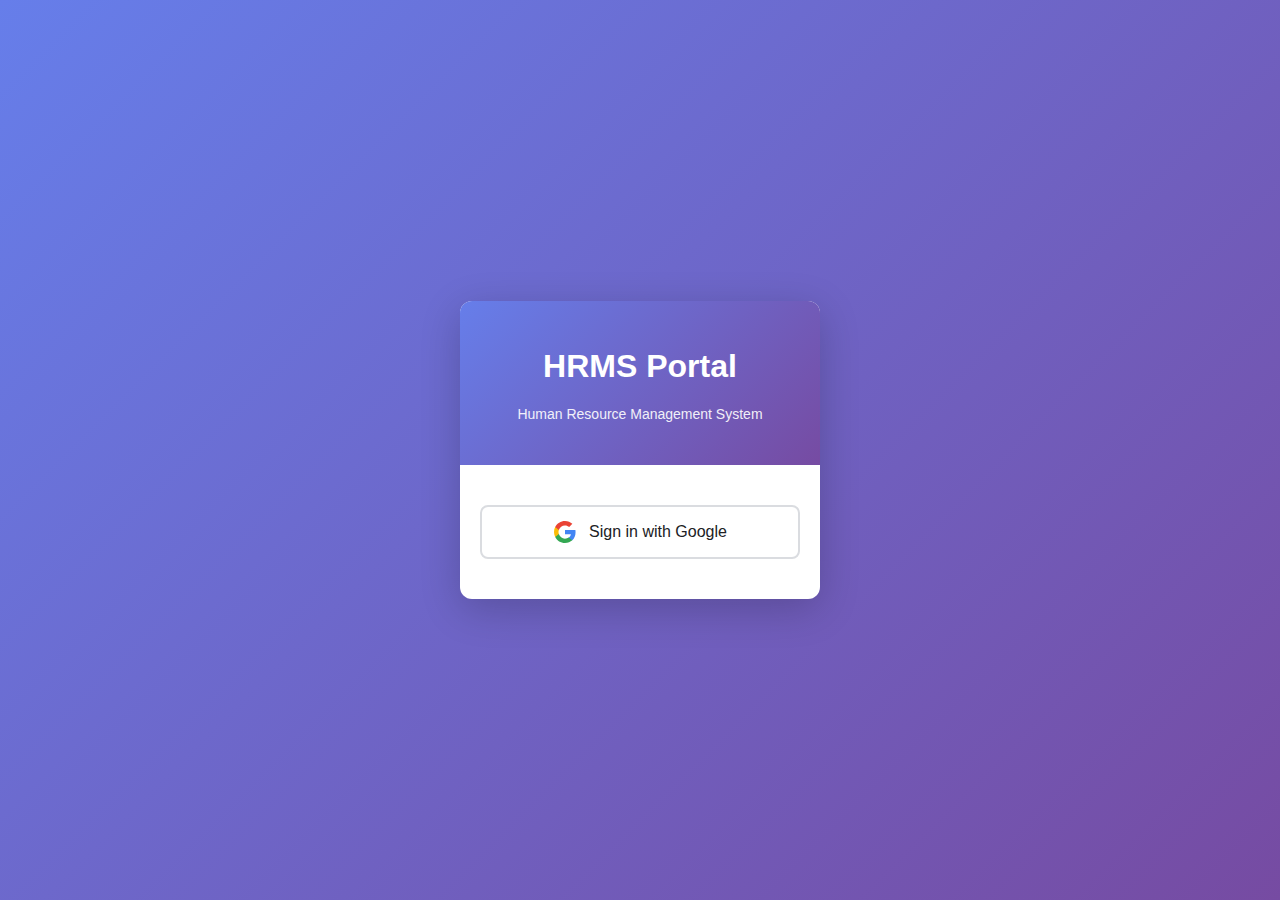
<file: index.html>
<!DOCTYPE html>
<html lang="en">
<head>
    <meta charset="UTF-8">
    <meta name="viewport" content="width=device-width, initial-scale=1.0">
    <title>HRMS - HR Management System</title>
    <link rel="icon" href="data:image/svg+xml,<svg xmlns='http://www.w3.org/2000/svg' viewBox='0 0 100 100'><text y='0.9em' font-size='90'>👥</text></svg>">
    <link rel="stylesheet" href="./styles.css">
    <meta name="google-signin-client_id" content="1029752642188-ku0k9krbdbsttj9br238glq8h4k5loj3.apps.googleusercontent.com">
</head>
<body>
    <div id="loadingOverlay" class="loading-overlay">
        <div class="spinner"></div>
        <p>Loading...</p>
    </div>

    <div id="loginPage" class="login-page">
        <div class="login-container">
            <div class="login-card">
                <div class="login-header">
                    <h1>HRMS Portal</h1>
                    <p>Human Resource Management System</p>
                </div>
                <div class="login-body">
                    <div id="googleSignInButton" class="google-signin-btn">
                        <svg class="google-icon" viewBox="0 0 24 24">
                            <path fill="#4285F4" d="M22.56 12.25c0-.78-.07-1.53-.2-2.25H12v4.26h5.92c-.26 1.37-1.04 2.53-2.21 3.31v2.77h3.57c2.08-1.92 3.28-4.74 3.28-8.09z"/>
                            <path fill="#34A853" d="M12 23c2.97 0 5.46-.98 7.28-2.66l-3.57-2.77c-.98.66-2.23 1.06-3.71 1.06-2.86 0-5.29-1.93-6.16-4.53H2.18v2.84C3.99 20.53 7.7 23 12 23z"/>
                            <path fill="#FBBC05" d="M5.84 14.09c-.22-.66-.35-1.36-.35-2.09s.13-1.43.35-2.09V7.07H2.18C1.43 8.55 1 10.22 1 12s.43 3.45 1.18 4.93l2.85-2.22.81-.62z"/>
                            <path fill="#EA4335" d="M12 5.38c1.62 0 3.06.56 4.21 1.64l3.15-3.15C17.45 2.09 14.97 1 12 1 7.7 1 3.99 3.47 2.18 7.07l3.66 2.84c.87-2.6 3.3-4.53 6.16-4.53z"/>
                        </svg>
                        <span>Sign in with Google</span>
                    </div>
                </div>
            </div>
        </div>
    </div>

    <div id="mainApp" class="main-app" style="display: none;">
        <nav class="navbar">
            <div class="navbar-brand">
                <h1>HRMS</h1>
            </div>
            <div class="navbar-user">
                <span id="userName" class="user-name"></span>
                <span id="userRole" class="user-role"></span>
                <button id="logoutBtn" class="btn-logout">Logout</button>
            </div>
        </nav>

        <aside class="sidebar" id="sidebar">
            <ul class="sidebar-menu">
                <li class="menu-item active" data-module="dashboard"><span class="menu-icon">📊</span><span class="menu-text">Dashboard</span></li>
                <li class="menu-item" data-module="requirements"><span class="menu-icon">📝</span><span class="menu-text">Requirements</span></li>
                <li class="menu-item" data-module="candidates"><span class="menu-icon">👥</span><span class="menu-text">Candidates</span></li>
                <li class="menu-item" data-module="shortlisting"><span class="menu-icon">✅</span><span class="menu-text">Shortlisting</span></li>
                <li class="menu-item" data-module="telephonic"><span class="menu-icon">📞</span><span class="menu-text">Telephonic</span></li>
                <li class="menu-item" data-module="owner-review"><span class="menu-icon">👔</span><span class="menu-text">Owner Review</span></li>
                <li class="menu-item" data-module="schedule"><span class="menu-icon">📅</span><span class="menu-text">Schedule</span></li>
                <li class="menu-item" data-module="walkins"><span class="menu-icon">🚶</span><span class="menu-text">Walk-ins</span></li>
                <li class="menu-item" data-module="templates"><span class="menu-icon">📄</span><span class="menu-text">Job Templates</span></li>
                <li class="menu-item" data-module="users"><span class="menu-icon">👤</span><span class="menu-text">Users</span></li>
                <li class="menu-item" data-module="permissions"><span class="menu-icon">🔒</span><span class="menu-text">Permissions</span></li>
                <li class="menu-item" data-module="reports"><span class="menu-icon">📈</span><span class="menu-text">Reports</span></li>
            </ul>
        </aside>

        <main class="main-content">
            <div id="dashboard" class="module-content active">
                <div class="module-header"><h2>Dashboard</h2></div>
                <div class="dashboard-stats">
                    <div class="stat-card"><h3>Total Requirements</h3><p class="stat-value" id="statTotalReq">0</p></div>
                    <div class="stat-card"><h3>Pending Review</h3><p class="stat-value" id="statPendingReq">0</p></div>
                    <div class="stat-card"><h3>Total Candidates</h3><p class="stat-value" id="statTotalCand">0</p></div>
                    <div class="stat-card"><h3>Shortlisted</h3><p class="stat-value" id="statShortlisted">0</p></div>
                    <div class="stat-card"><h3>Interviewed</h3><p class="stat-value" id="statInterviewed">0</p></div>
                    <div class="stat-card"><h3>Rejected</h3><p class="stat-value" id="statRejected">0</p></div>
                </div>
            </div>

            <div id="requirements" class="module-content">
                <div class="module-header"><h2>Requirements Management</h2><button id="btnRaiseRequirement" class="btn-primary">+ Raise Requirement</button></div>
                <div class="filter-section">
                    <select id="filterReqStatus" class="filter-select"><option value="">All Status</option><option value="Pending Review">Pending Review</option><option value="Valid">Valid</option><option value="Sent Back">Sent Back</option></select>
                    <button id="btnFilterReq" class="btn-secondary">Apply Filter</button>
                </div>
                <div class="table-container">
                    <table class="data-table" id="requirementsTable">
                        <thead><tr><th>Req ID</th><th>Job Role</th><th>Job Title</th><th>Shift</th><th>Pay Scale</th><th>Status</th><th>Raised By</th><th>Raised Date</th><th>Actions</th></tr></thead>
                        <tbody id="requirementsTableBody"></tbody>
                    </table>
                </div>
            </div>

            <div id="candidates" class="module-content">
                <div class="module-header"><h2>Candidate Management</h2><button id="btnUploadCandidates" class="btn-primary">+ Upload Candidates</button></div>
                <div class="filter-section">
                    <input type="text" id="filterReqId" class="filter-input" placeholder="Requirement ID">
                    <select id="filterCandStatus" class="filter-select"><option value="">All Status</option><option value="Uploaded">Uploaded</option><option value="Shortlisted">Shortlisted</option><option value="Rejected">Rejected</option></select>
                    <button id="btnFilterCand" class="btn-secondary">Apply Filter</button>
                </div>
                <div class="table-container">
                    <table class="data-table" id="candidatesTable">
                        <thead><tr><th>Candidate ID</th><th>Name</th><th>Mobile</th><th>Source</th><th>Job Role</th><th>Status</th><th>CV</th><th>Actions</th></tr></thead>
                        <tbody id="candidatesTableBody"></tbody>
                    </table>
                </div>
            </div>

            <div id="shortlisting" class="module-content">
                <div class="module-header"><h2>Shortlisting</h2></div>
                <div class="candidates-grid" id="shortlistingGrid"></div>
            </div>

            <div id="telephonic" class="module-content">
                <div class="module-header"><h2>Telephonic Screening</h2></div>
                <div class="candidates-list" id="telephonicList"></div>
            </div>

            <div id="owner-review" class="module-content">
                <div class="module-header"><h2>Owner Review</h2></div>
                <div class="candidates-list" id="ownerReviewList"></div>
            </div>

            <div id="schedule" class="module-content">
                <div class="module-header"><h2>Schedule Interviews</h2></div>
                <div class="candidates-list" id="scheduleList"></div>
            </div>

            <div id="walkins" class="module-content">
                <div class="module-header"><h2>Walk-ins</h2><div class="filter-section"><button id="btnFilterToday" class="btn-secondary">Today's Interviews</button></div></div>
                <div class="candidates-list" id="walkinsList"></div>
            </div>

            <div id="templates" class="module-content">
                <div class="module-header"><h2>Job Templates</h2><button id="btnAddTemplate" class="btn-primary">+ Add Template</button></div>
                <div class="table-container"><table class="data-table"><thead><tr><th>Job Role</th><th>Job Title</th><th>Shift</th><th>Pay Scale</th><th>Actions</th></tr></thead><tbody id="templatesTableBody"></tbody></table></div>
            </div>

            <div id="users" class="module-content">
                <div class="module-header"><h2>User Management</h2><button id="btnAddUser" class="btn-primary">+ Add User</button></div>
                <div class="table-container"><table class="data-table"><thead><tr><th>User ID</th><th>Name</th><th>Email</th><th>Role</th><th>Status</th><th>Actions</th></tr></thead><tbody id="usersTableBody"></tbody></table></div>
            </div>

            <div id="permissions" class="module-content">
                <div class="module-header"><h2>Permissions Management</h2></div>
                <div class="permissions-grid" id="permissionsGrid"></div>
            </div>

            <div id="reports" class="module-content">
                <div class="module-header"><h2>Reports & Analytics</h2></div>
                <div class="reports-container"><div class="report-section"><h3>Audit Log</h3><div class="table-container"><table class="data-table"><thead><tr><th>Timestamp</th><th>User</th><th>Action</th><th>Description</th></tr></thead><tbody id="auditLogTableBody"></tbody></table></div></div></div>
            </div>
        </main>
    </div>

    <div id="modalRaiseRequirement" class="modal">
        <div class="modal-content">
            <div class="modal-header"><h2>Raise New Requirement</h2><span class="modal-close">&times;</span></div>
            <div class="modal-body">
                <form id="formRaiseRequirement">
                    <div class="form-group"><label>Job Role</label><select id="reqJobRole" class="form-control" required><option value="">Select Job Role</option><option value="CRM">CRM</option><option value="CCE">CCE</option><option value="PC">PC</option><option value="Jr. Accountant">Jr. Accountant</option><option value="Sr. Accountant">Sr. Accountant</option><option value="MIS">MIS</option><option value="Other">Other</option></select></div>
                    <div class="form-group"><label>Job Title</label><input type="text" id="reqJobTitle" class="form-control" required></div>
                    <div class="form-group"><label>Roles & Responsibilities</label><textarea id="reqRolesResp" class="form-control" rows="4" required></textarea></div>
                    <div class="form-group"><label>Must Have Skills</label><textarea id="reqMustHave" class="form-control" rows="3" required></textarea></div>
                    <div class="form-group"><label>Shift</label><select id="reqShift" class="form-control" required><option value="">Select Shift</option><option value="Day">Day</option><option value="Night">Night</option><option value="Rotational">Rotational</option></select></div>
                    <div class="form-group"><label>Pay Scale</label><input type="text" id="reqPayScale" class="form-control" required></div>
                    <div class="form-group"><label>Perks</label><textarea id="reqPerks" class="form-control" rows="2"></textarea></div>
                    <div class="form-group"><label>Note</label><textarea id="reqNote" class="form-control" rows="2"></textarea></div>
                    <div class="form-actions"><button type="submit" class="btn-primary">Submit Requirement</button><button type="button" class="btn-secondary modal-close">Cancel</button></div>
                </form>
            </div>
        </div>
    </div>

    <div id="modalUploadCandidates" class="modal">
        <div class="modal-content">
            <div class="modal-header"><h2>Upload Candidates</h2><span class="modal-close">&times;</span></div>
            <div class="modal-body">
                <form id="formUploadCandidates">
                    <div class="form-group"><label>Requirement ID</label><select id="uploadReqId" class="form-control" required><option value="">Select Requirement</option></select></div>
                    <div class="form-group"><label>Upload CVs</label><input type="file" id="uploadCVs" class="form-control" multiple accept=".pdf,.doc,.docx" required><p class="form-help">Format: CandidateName_MobileNo_Source.pdf</p></div>
                    <div id="uploadProgress" class="upload-progress" style="display: none;"><div class="progress-bar"><div class="progress-fill" id="uploadProgressFill"></div></div><p id="uploadProgressText">Uploading 0 of 0...</p></div>
                    <div class="form-actions"><button type="submit" class="btn-primary">Upload Candidates</button><button type="button" class="btn-secondary modal-close">Cancel</button></div>
                </form>
            </div>
        </div>
    </div>

    <div id="modalViewRequirement" class="modal">
        <div class="modal-content">
            <div class="modal-header"><h2>Requirement Details</h2><span class="modal-close">&times;</span></div>
            <div class="modal-body">
                <div id="requirementDetails"></div>
                <div id="jobPostingSection" class="job-posting-section" style="display:none; margin-top:20px; border-top:1px dashed #ccc; padding-top:15px;">
                    <h3>Job Posting Proof</h3>
                    <div class="form-group">
                        <label>Select Portal</label>
                        <select id="postingPortal" class="form-control">
                            <option value="Naukri">Naukri.com</option>
                            <option value="Indeed">Indeed</option>
                            <option value="WorkIndia">Work India</option>
                        </select>
                    </div>
                    <div class="form-group">
                        <label>Upload Screenshot</label>
                        <input type="file" id="postingScreenshot" class="form-control" accept="image/*">
                    </div>
                    <button id="btnUploadProof" class="btn-primary" style="width:100%">Upload Proof</button>
                </div>
            </div>
        </div>
    </div>

    <div id="modalTelephonic" class="modal">
        <div class="modal-content modal-large">
            <div class="modal-header"><h2>Telephonic Screening</h2><span class="modal-close">&times;</span></div>
            <div class="modal-body">
                <form id="formTelephonic">
                    <input type="hidden" id="telephonicCandidateId"><div class="candidate-info" id="telephonicCandidateInfo"></div>
                    <div class="form-group"><label>Family Background Check</label><textarea id="telephonicFamily" class="form-control" rows="3"></textarea></div>
                    <div class="form-group"><label>Comm. Skills (0-10)</label><input type="number" id="telephonicComm" class="form-control" min="0" max="10" required></div>
                    <div class="form-group"><label>Prof. Experience (0-10)</label><input type="number" id="telephonicExp" class="form-control" min="0" max="10" required></div>
                    <div class="form-group"><label>Status</label><select id="telephonicStatus" class="form-control" required><option value="">Select</option><option value="Recommended for Owners">Recommended</option><option value="Switched Off">Switched Off</option><option value="No Answer">No Answer</option><option value="Reject">Reject</option></select></div>
                    <div class="form-group" id="telephonicReasonGroup" style="display: none;"><label>Rejection Reason</label><textarea id="telephonicReason" class="form-control" rows="2"></textarea></div>
                    <div class="form-actions"><button type="submit" class="btn-primary">Submit</button><button type="button" class="btn-secondary modal-close">Cancel</button></div>
                </form>
            </div>
        </div>
    </div>

    <div id="modalOwnerReview" class="modal">
        <div class="modal-content">
            <div class="modal-header"><h2>Owner Review</h2><span class="modal-close">&times;</span></div>
            <div class="modal-body">
                <form id="formOwnerReview">
                    <input type="hidden" id="ownerCandidateId"><div class="candidate-info" id="ownerCandidateInfo"></div>
                    <div class="form-group"><label>Decision</label><select id="ownerDecision" class="form-control" required><option value="">Select</option><option value="Approved">Approved</option><option value="Hold">Hold</option><option value="Rejected">Rejected</option></select></div>
                    <div id="ownerScheduleGroup" style="display: none;"><div class="form-group"><label>Date</label><input type="date" id="ownerInterviewDate" class="form-control"></div><div class="form-group"><label>Time</label><input type="time" id="ownerInterviewTime" class="form-control"></div></div>
                    <div class="form-group" id="ownerReasonGroup" style="display: none;"><label>Reason</label><textarea id="ownerReason" class="form-control" rows="2"></textarea></div>
                    <div class="form-actions"><button type="submit" class="btn-primary">Submit</button><button type="button" class="btn-secondary modal-close">Cancel</button></div>
                </form>
            </div>
        </div>
    </div>

    <div id="modalScheduleInterview" class="modal">
        <div class="modal-content">
            <div class="modal-header"><h2>Schedule Interview</h2><span class="modal-close">&times;</span></div>
            <div class="modal-body">
                <form id="formScheduleInterview">
                    <input type="hidden" id="scheduleCandidateId"><div class="candidate-info" id="scheduleCandidateInfo"></div>
                    <div class="form-group"><label>Call Status</label><select id="scheduleCallStatus" class="form-control" required><option value="">Select</option><option value="Informed">Informed</option><option value="Not Picked">Not Picked</option><option value="Reject">Reject</option></select></div>
                    <div class="message-section" id="interviewMessageSection" style="display: none;"><label>Interview Message</label><textarea id="interviewMessage" class="form-control" rows="8" readonly></textarea><button type="button" id="btnCopyMessage" class="btn-secondary">Copy Message</button></div>
                    <div class="form-actions"><button type="submit" class="btn-primary">Submit</button><button type="button" class="btn-secondary modal-close">Cancel</button></div>
                </form>
            </div>
        </div>
    </div>

    <div id="modalHRInterview" class="modal">
        <div class="modal-content">
            <div class="modal-header"><h2>HR Interview</h2><span class="modal-close">&times;</span></div>
            <div class="modal-body">
                <form id="formHRInterview">
                    <input type="hidden" id="hrInterviewCandidateId"><div class="candidate-info" id="hrInterviewCandidateInfo"></div>
                    <div class="form-group"><label>Marks (0-10)</label><input type="number" id="hrInterviewMarks" class="form-control" min="0" max="10" required></div>
                    <div class="form-group"><label>Remarks</label><textarea id="hrInterviewRemarks" class="form-control" rows="3"></textarea></div>
                    <div class="form-actions"><button type="submit" class="btn-primary">Submit</button><button type="button" class="btn-secondary modal-close">Cancel</button></div>
                </form>
            </div>
        </div>
    </div>

    <div id="modalTestMarks" class="modal">
        <div class="modal-content">
            <div class="modal-header"><h2>Record Test Marks</h2><span class="modal-close">&times;</span></div>
            <div class="modal-body">
                <form id="formTestMarks">
                    <input type="hidden" id="testCandidateId"><div class="candidate-info" id="testCandidateInfo"></div>
                    <div class="form-group"><label>Test Type</label><select id="testType" class="form-control" required></select></div>
                    <div class="form-group"><label>Marks (0-10)</label><input type="number" id="testMarksValue" class="form-control" min="0" max="10" required></div>
                    <div class="form-actions"><button type="submit" class="btn-primary">Submit</button><button type="button" class="btn-secondary modal-close">Cancel</button></div>
                </form>
            </div>
        </div>
    </div>

    <div id="modalUser" class="modal">
        <div class="modal-content">
            <div class="modal-header"><h2 id="modalUserTitle">Add User</h2><span class="modal-close">&times;</span></div>
            <div class="modal-body"><form id="formUser"><input type="hidden" id="userId"><div class="form-group"><label>Name</label><input type="text" id="userNameInput" class="form-control" required></div><div class="form-group"><label>Email</label><input type="email" id="userEmail" class="form-control" required></div><div class="form-group"><label>Role</label><select id="userRoleSelect" class="form-control" required><option value="">Select Role</option><option value="admin">Admin</option><option value="ea">EA</option><option value="hr">HR</option></select></div><div class="form-actions"><button type="submit" class="btn-primary">Save User</button><button type="button" class="btn-secondary modal-close">Cancel</button></div></form></div>
        </div>
    </div>

    <div id="modalTemplate" class="modal">
        <div class="modal-content modal-large">
            <div class="modal-header"><h2 id="modalTemplateTitle">Add Job Template</h2><span class="modal-close">&times;</span></div>
            <div class="modal-body"><form id="formTemplate"><div class="form-group"><label>Job Role</label><input type="text" id="templateJobRole" class="form-control" required></div><div class="form-group"><label>Job Title</label><input type="text" id="templateJobTitle" class="form-control" required></div><div class="form-group"><label>Roles & Resp</label><textarea id="templateRolesResp" class="form-control" rows="4"></textarea></div><div class="form-group"><label>Skills</label><textarea id="templateMustHave" class="form-control" rows="3"></textarea></div><div class="form-group"><label>Shift</label><input type="text" id="templateShift" class="form-control"></div><div class="form-group"><label>Pay Scale</label><input type="text" id="templatePayScale" class="form-control"></div><div class="form-group"><label>Perks</label><textarea id="templatePerks" class="form-control" rows="2"></textarea></div><div class="form-actions"><button type="submit" class="btn-primary">Save Template</button><button type="button" class="btn-secondary modal-close">Cancel</button></div></form></div>
        </div>
    </div>

    <div id="toast" class="toast"></div>

    <script src="https://accounts.google.com/gsi/client" async defer></script>
    <script src="./config.js"></script>
    <script src="./app.js"></script>
</body>
</html>
</file>
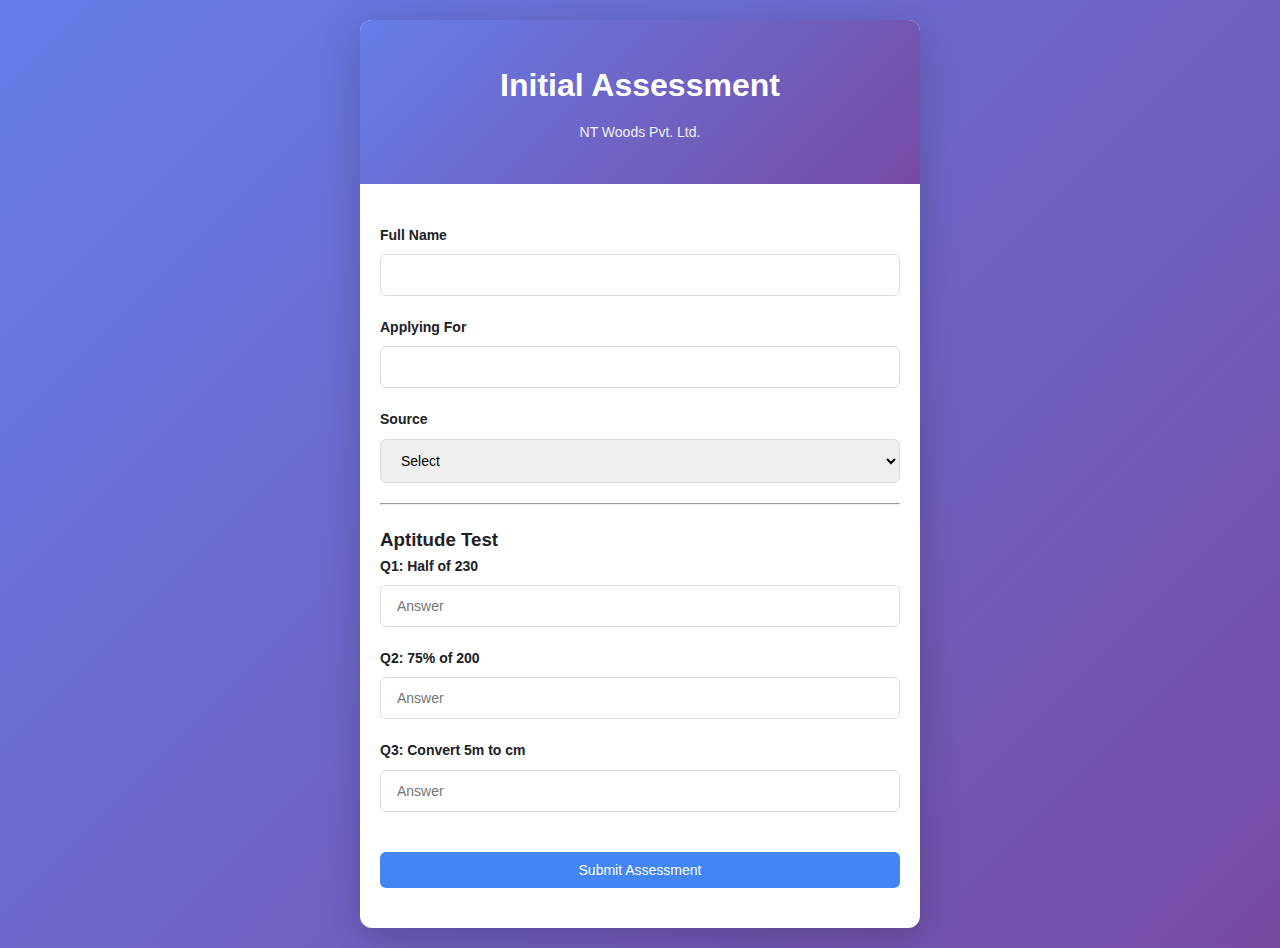
<file: candidate.html>
<!DOCTYPE html>
<html lang="en">
<head>
    <meta charset="UTF-8">
    <meta name="viewport" content="width=device-width, initial-scale=1.0">
    <title>Candidate Assessment - NT Woods</title>
    <link rel="stylesheet" href="./styles.css">
</head>
<body>
    <div class="login-page">
        <div class="login-container" style="max-width: 600px;">
            <div class="login-card">
                <div class="login-header"><h1>Initial Assessment</h1><p>NT Woods Pvt. Ltd.</p></div>
                <div class="login-body">
                    <form id="candidateForm">
                        <input type="hidden" id="token">
                        <div class="form-group"><label>Full Name</label><input type="text" id="candName" class="form-control" required></div>
                        <div class="form-group"><label>Applying For</label><input type="text" id="candPost" class="form-control" required></div>
                        <div class="form-group"><label>Source</label><select id="candSource" class="form-control" required><option value="">Select</option><option value="Naukri">Naukri</option><option value="Indeed">Indeed</option><option value="Other">Other</option></select></div>
                        <hr style="margin:20px 0;"><h3>Aptitude Test</h3><div id="randomQuestions"></div>
                        <button type="submit" class="btn-primary" style="width: 100%; margin-top:20px;">Submit Assessment</button>
                    </form>
                </div>
            </div>
        </div>
    </div>
    <script src="./config.js"></script>
    <script>
        const urlParams = new URLSearchParams(window.location.search);
        const token = urlParams.get('token');
        document.getElementById('token').value = token;

        // Generate Math Questions
        const questions = [
            {q: '75% of 200', a: '150'}, {q: 'Half of 230', a: '115'}, 
            {q: 'Convert 5m to cm', a: '500'}, {q: '120% of 200', a: '240'}
        ];
        const shuffled = questions.sort(() => 0.5 - Math.random()).slice(0, 3);
        const container = document.getElementById('randomQuestions');
        shuffled.forEach((q, i) => {
            container.innerHTML += `<div class="form-group"><label>Q${i+1}: ${q.q}</label><input type="text" class="form-control" name="q_${i}" placeholder="Answer" required></div>`;
        });

        document.getElementById('candidateForm').addEventListener('submit', async (e) => {
            e.preventDefault();
            const data = {
                action: 'submitInitialPaper',
                token: token,
                name: document.getElementById('candName').value,
                answers: 'Submitted' 
            };
            
            // Use no-cors mode
            await fetch(CONFIG.API_URL, {
                method: 'POST',
                mode: 'no-cors',
                body: JSON.stringify(data)
            });
            
            alert('Assessment Submitted Successfully!');
            document.body.innerHTML = '<h1 style="text-align:center;margin-top:50px;color:green;">Submitted Successfully</h1>';
        });
    </script>
</body>
</html>
</file>
<file: styles.css>
/* ==================== GLOBAL STYLES ==================== */
* {
    margin: 0;
    padding: 0;
    box-sizing: border-box;
}

:root {
    --primary-color: #4285f4;
    --secondary-color: #34a853;
    --danger-color: #ea4335;
    --warning-color: #fbbc05;
    --dark-color: #202124;
    --light-color: #f8f9fa;
    --border-color: #dadce0;
    --text-primary: #202124;
    --text-secondary: #5f6368;
    --sidebar-width: 250px;
    --navbar-height: 60px;
    --transition: all 0.3s ease;
}

body {
    font-family: 'Segoe UI', Tahoma, Geneva, Verdana, sans-serif;
    background-color: var(--light-color);
    color: var(--text-primary);
    line-height: 1.6;
}

/* ==================== LOADING OVERLAY ==================== */
.loading-overlay {
    position: fixed;
    top: 0;
    left: 0;
    width: 100%;
    height: 100%;
    background: rgba(255, 255, 255, 0.95);
    display: flex;
    flex-direction: column;
    justify-content: center;
    align-items: center;
    z-index: 9999;
}

.spinner {
    width: 50px;
    height: 50px;
    border: 4px solid var(--border-color);
    border-top-color: var(--primary-color);
    border-radius: 50%;
    animation: spin 1s linear infinite;
}

@keyframes spin {
    to { transform: rotate(360deg); }
}

/* ==================== LOGIN PAGE ==================== */
.login-page {
    min-height: 100vh;
    display: flex;
    justify-content: center;
    align-items: center;
    background: linear-gradient(135deg, #667eea 0%, #764ba2 100%);
}

.login-container {
    width: 100%;
    max-width: 400px;
    padding: 20px;
}

.login-card {
    background: white;
    border-radius: 12px;
    box-shadow: 0 10px 40px rgba(0, 0, 0, 0.2);
    overflow: hidden;
}

.login-header {
    background: linear-gradient(135deg, #667eea 0%, #764ba2 100%);
    color: white;
    padding: 40px 20px;
    text-align: center;
}

.login-header h1 {
    font-size: 32px;
    margin-bottom: 10px;
}

.login-header p {
    font-size: 14px;
    opacity: 0.9;
}

.login-body {
    padding: 40px 20px;
}

.google-signin-btn {
    display: flex;
    align-items: center;
    justify-content: center;
    gap: 12px;
    background: white;
    border: 2px solid var(--border-color);
    padding: 12px 24px;
    border-radius: 8px;
    cursor: pointer;
    transition: var(--transition);
    font-size: 16px;
    font-weight: 500;
}

.google-signin-btn:hover {
    background: var(--light-color);
    box-shadow: 0 2px 8px rgba(0, 0, 0, 0.1);
}

.google-icon {
    width: 24px;
    height: 24px;
}

/* ==================== MAIN APPLICATION ==================== */
.main-app {
    display: grid;
    grid-template-areas: 
        "navbar navbar"
        "sidebar content";
    grid-template-columns: var(--sidebar-width) 1fr;
    grid-template-rows: var(--navbar-height) 1fr;
    min-height: 100vh;
}

/* ==================== NAVBAR ==================== */
.navbar {
    grid-area: navbar;
    background: white;
    border-bottom: 1px solid var(--border-color);
    display: flex;
    justify-content: space-between;
    align-items: center;
    padding: 0 30px;
    box-shadow: 0 2px 4px rgba(0, 0, 0, 0.05);
}

.navbar-brand h1 {
    font-size: 24px;
    color: var(--primary-color);
    font-weight: 600;
}

.navbar-user {
    display: flex;
    align-items: center;
    gap: 15px;
}

.user-name {
    font-weight: 600;
    color: var(--text-primary);
}

.user-role {
    padding: 4px 12px;
    background: var(--primary-color);
    color: white;
    border-radius: 12px;
    font-size: 12px;
    text-transform: uppercase;
    font-weight: 600;
}

.btn-logout {
    padding: 8px 20px;
    background: var(--danger-color);
    color: white;
    border: none;
    border-radius: 6px;
    cursor: pointer;
    font-weight: 500;
    transition: var(--transition);
}

.btn-logout:hover {
    background: #d33b2c;
}

/* ==================== SIDEBAR ==================== */
.sidebar {
    grid-area: sidebar;
    background: white;
    border-right: 1px solid var(--border-color);
    overflow-y: auto;
    padding: 20px 0;
}

.sidebar-menu {
    list-style: none;
}

.menu-item {
    display: flex;
    align-items: center;
    gap: 12px;
    padding: 14px 24px;
    cursor: pointer;
    transition: var(--transition);
    color: var(--text-primary);
    border-left: 3px solid transparent;
}

.menu-item:hover {
    background: var(--light-color);
    border-left-color: var(--primary-color);
}

.menu-item.active {
    background: #e8f0fe;
    border-left-color: var(--primary-color);
    color: var(--primary-color);
    font-weight: 600;
}

.menu-icon {
    font-size: 20px;
    width: 24px;
    text-align: center;
}

.menu-text {
    font-size: 14px;
}

/* ==================== MAIN CONTENT ==================== */
.main-content {
    grid-area: content;
    padding: 30px;
    overflow-y: auto;
    background: var(--light-color);
}

.module-content {
    display: none;
    animation: fadeIn 0.3s ease;
}

.module-content.active {
    display: block;
}

@keyframes fadeIn {
    from {
        opacity: 0;
        transform: translateY(10px);
    }
    to {
        opacity: 1;
        transform: translateY(0);
    }
}

.module-header {
    display: flex;
    justify-content: space-between;
    align-items: center;
    margin-bottom: 30px;
}

.module-header h2 {
    font-size: 28px;
    color: var(--text-primary);
}

/* ==================== BUTTONS ==================== */
.btn-primary {
    padding: 10px 24px;
    background: var(--primary-color);
    color: white;
    border: none;
    border-radius: 6px;
    cursor: pointer;
    font-weight: 500;
    font-size: 14px;
    transition: var(--transition);
}

.btn-primary:hover {
    background: #3367d6;
    box-shadow: 0 2px 8px rgba(66, 133, 244, 0.3);
}

.btn-secondary {
    padding: 10px 24px;
    background: var(--text-secondary);
    color: white;
    border: none;
    border-radius: 6px;
    cursor: pointer;
    font-weight: 500;
    font-size: 14px;
    transition: var(--transition);
}

.btn-secondary:hover {
    background: #4a4e54;
}

.btn-success {
    padding: 8px 20px;
    background: var(--secondary-color);
    color: white;
    border: none;
    border-radius: 6px;
    cursor: pointer;
    font-weight: 500;
    font-size: 14px;
    transition: var(--transition);
}

.btn-success:hover {
    background: #2d8e43;
}

.btn-danger {
    padding: 8px 20px;
    background: var(--danger-color);
    color: white;
    border: none;
    border-radius: 6px;
    cursor: pointer;
    font-weight: 500;
    font-size: 14px;
    transition: var(--transition);
}

.btn-danger:hover {
    background: #d33b2c;
}

.btn-warning {
    padding: 8px 20px;
    background: var(--warning-color);
    color: var(--text-primary);
    border: none;
    border-radius: 6px;
    cursor: pointer;
    font-weight: 500;
    font-size: 14px;
    transition: var(--transition);
}

.btn-warning:hover {
    background: #f9ab00;
}

/* ==================== DASHBOARD ==================== */
.dashboard-stats {
    display: grid;
    grid-template-columns: repeat(auto-fit, minmax(250px, 1fr));
    gap: 20px;
    margin-top: 20px;
}

.stat-card {
    background: white;
    padding: 30px;
    border-radius: 12px;
    box-shadow: 0 2px 8px rgba(0, 0, 0, 0.1);
    transition: var(--transition);
}

.stat-card:hover {
    transform: translateY(-4px);
    box-shadow: 0 4px 16px rgba(0, 0, 0, 0.15);
}

.stat-card h3 {
    font-size: 14px;
    color: var(--text-secondary);
    text-transform: uppercase;
    margin-bottom: 10px;
    font-weight: 600;
}

.stat-value {
    font-size: 36px;
    font-weight: 700;
    color: var(--primary-color);
}

/* ==================== FILTER SECTION ==================== */
.filter-section {
    display: flex;
    gap: 15px;
    margin-bottom: 20px;
    flex-wrap: wrap;
}

.filter-input,
.filter-select {
    padding: 10px 16px;
    border: 1px solid var(--border-color);
    border-radius: 6px;
    font-size: 14px;
    background: white;
    transition: var(--transition);
}

.filter-input:focus,
.filter-select:focus {
    outline: none;
    border-color: var(--primary-color);
    box-shadow: 0 0 0 3px rgba(66, 133, 244, 0.1);
}

/* ==================== TABLES ==================== */
.table-container {
    background: white;
    border-radius: 12px;
    overflow: hidden;
    box-shadow: 0 2px 8px rgba(0, 0, 0, 0.1);
}

.data-table {
    width: 100%;
    border-collapse: collapse;
}

.data-table thead {
    background: var(--primary-color);
    color: white;
}

.data-table th {
    padding: 16px;
    text-align: left;
    font-weight: 600;
    font-size: 14px;
    text-transform: uppercase;
}

.data-table tbody tr {
    border-bottom: 1px solid var(--border-color);
    transition: var(--transition);
}

.data-table tbody tr:hover {
    background: var(--light-color);
}

.data-table td {
    padding: 16px;
    font-size: 14px;
}

.data-table td button {
    margin-right: 8px;
}

/* ==================== CANDIDATES GRID ==================== */
.candidates-grid {
    display: grid;
    grid-template-columns: repeat(auto-fill, minmax(300px, 1fr));
    gap: 20px;
}

.candidate-card {
    background: white;
    border-radius: 12px;
    padding: 20px;
    box-shadow: 0 2px 8px rgba(0, 0, 0, 0.1);
    transition: var(--transition);
}

.candidate-card:hover {
    transform: translateY(-4px);
    box-shadow: 0 4px 16px rgba(0, 0, 0, 0.15);
}

.candidate-card h3 {
    font-size: 18px;
    margin-bottom: 10px;
    color: var(--text-primary);
}

.candidate-card p {
    font-size: 14px;
    color: var(--text-secondary);
    margin-bottom: 8px;
}

.candidate-card .actions {
    margin-top: 15px;
    display: flex;
    gap: 10px;
}

/* ==================== CANDIDATES LIST ==================== */
.candidates-list {
    display: flex;
    flex-direction: column;
    gap: 15px;
}

.candidate-item {
    background: white;
    border-radius: 12px;
    padding: 20px;
    box-shadow: 0 2px 8px rgba(0, 0, 0, 0.1);
    display: grid;
    grid-template-columns: 1fr auto;
    gap: 20px;
    align-items: center;
}

.candidate-details h3 {
    font-size: 18px;
    margin-bottom: 8px;
    color: var(--text-primary);
}

.candidate-details p {
    font-size: 14px;
    color: var(--text-secondary);
    margin-bottom: 4px;
}

.candidate-actions {
    display: flex;
    gap: 10px;
    flex-wrap: wrap;
}

/* ==================== MODALS ==================== */
.modal {
    display: none;
    position: fixed;
    top: 0;
    left: 0;
    width: 100%;
    height: 100%;
    background: rgba(0, 0, 0, 0.6);
    z-index: 1000;
    align-items: center;
    justify-content: center;
    animation: fadeIn 0.3s ease;
}

.modal.active {
    display: flex;
}

.modal-content {
    background: white;
    border-radius: 12px;
    width: 90%;
    max-width: 600px;
    max-height: 90vh;
    overflow-y: auto;
    box-shadow: 0 10px 40px rgba(0, 0, 0, 0.3);
    animation: slideUp 0.3s ease;
}

.modal-content.modal-large {
    max-width: 800px;
}

@keyframes slideUp {
    from {
        opacity: 0;
        transform: translateY(30px);
    }
    to {
        opacity: 1;
        transform: translateY(0);
    }
}

.modal-header {
    display: flex;
    justify-content: space-between;
    align-items: center;
    padding: 24px;
    border-bottom: 1px solid var(--border-color);
}

.modal-header h2 {
    font-size: 24px;
    color: var(--text-primary);
}

.modal-close {
    font-size: 28px;
    cursor: pointer;
    color: var(--text-secondary);
    transition: var(--transition);
}

.modal-close:hover {
    color: var(--text-primary);
}

.modal-body {
    padding: 24px;
}

/* ==================== FORMS ==================== */
.form-group {
    margin-bottom: 20px;
}

.form-group label {
    display: block;
    margin-bottom: 8px;
    font-weight: 600;
    color: var(--text-primary);
    font-size: 14px;
}

.form-control {
    width: 100%;
    padding: 12px 16px;
    border: 1px solid var(--border-color);
    border-radius: 6px;
    font-size: 14px;
    font-family: inherit;
    transition: var(--transition);
}

.form-control:focus {
    outline: none;
    border-color: var(--primary-color);
    box-shadow: 0 0 0 3px rgba(66, 133, 244, 0.1);
}

textarea.form-control {
    resize: vertical;
    min-height: 80px;
}

.form-help {
    font-size: 12px;
    color: var(--text-secondary);
    margin-top: 4px;
}

.form-actions {
    display: flex;
    gap: 15px;
    justify-content: flex-end;
    margin-top: 30px;
}

/* ==================== CANDIDATE INFO ==================== */
.candidate-info {
    background: var(--light-color);
    padding: 20px;
    border-radius: 8px;
    margin-bottom: 20px;
}

.candidate-info h3 {
    font-size: 18px;
    margin-bottom: 12px;
    color: var(--text-primary);
}

.candidate-info p {
    font-size: 14px;
    color: var(--text-secondary);
    margin-bottom: 6px;
}

.candidate-info strong {
    color: var(--text-primary);
}

/* ==================== UPLOAD PROGRESS ==================== */
.upload-progress {
    margin-top: 20px;
}

.progress-bar {
    width: 100%;
    height: 30px;
    background: var(--border-color);
    border-radius: 15px;
    overflow: hidden;
}

.progress-fill {
    height: 100%;
    background: linear-gradient(90deg, var(--primary-color), var(--secondary-color));
    transition: width 0.3s ease;
    width: 0%;
}

#uploadProgressText {
    text-align: center;
    margin-top: 10px;
    font-weight: 600;
    color: var(--text-primary);
}

/* ==================== MESSAGE SECTION ==================== */
.message-section {
    margin-top: 20px;
}

.message-section textarea {
    background: var(--light-color);
    margin-bottom: 10px;
}

/* ==================== PERMISSIONS GRID ==================== */
.permissions-grid {
    background: white;
    border-radius: 12px;
    padding: 30px;
    box-shadow: 0 2px 8px rgba(0, 0, 0, 0.1);
}

.permission-module {
    margin-bottom: 30px;
    padding-bottom: 30px;
    border-bottom: 1px solid var(--border-color);
}

.permission-module:last-child {
    border-bottom: none;
}

.permission-module h3 {
    font-size: 18px;
    margin-bottom: 15px;
    color: var(--text-primary);
    text-transform: capitalize;
}

.permission-roles {
    display: grid;
    grid-template-columns: repeat(auto-fit, minmax(200px, 1fr));
    gap: 15px;
}

.permission-role {
    background: var(--light-color);
    padding: 15px;
    border-radius: 8px;
}

.permission-role h4 {
    font-size: 14px;
    margin-bottom: 10px;
    color: var(--text-primary);
    text-transform: uppercase;
}

.permission-checks {
    display: flex;
    flex-direction: column;
    gap: 8px;
}

.permission-check {
    display: flex;
    align-items: center;
    gap: 8px;
}

.permission-check input[type="checkbox"] {
    width: 18px;
    height: 18px;
    cursor: pointer;
}

.permission-check label {
    font-size: 14px;
    cursor: pointer;
    margin: 0;
}

/* ==================== TOAST NOTIFICATION ==================== */
.toast {
    position: fixed;
    bottom: 30px;
    right: 30px;
    background: var(--dark-color);
    color: white;
    padding: 16px 24px;
    border-radius: 8px;
    box-shadow: 0 4px 16px rgba(0, 0, 0, 0.3);
    display: none;
    z-index: 10000;
    animation: slideInRight 0.3s ease;
}

.toast.show {
    display: block;
}

.toast.success {
    background: var(--secondary-color);
}

.toast.error {
    background: var(--danger-color);
}

.toast.warning {
    background: var(--warning-color);
    color: var(--text-primary);
}

@keyframes slideInRight {
    from {
        transform: translateX(400px);
        opacity: 0;
    }
    to {
        transform: translateX(0);
        opacity: 1;
    }
}

/* ==================== REPORTS ==================== */
.reports-container {
    background: white;
    border-radius: 12px;
    padding: 30px;
    box-shadow: 0 2px 8px rgba(0, 0, 0, 0.1);
}

.report-section {
    margin-bottom: 40px;
}

.report-section h3 {
    font-size: 20px;
    margin-bottom: 20px;
    color: var(--text-primary);
}

/* ==================== STATUS BADGES ==================== */
.status-badge {
    display: inline-block;
    padding: 4px 12px;
    border-radius: 12px;
    font-size: 12px;
    font-weight: 600;
    text-transform: uppercase;
}

.status-badge.pending {
    background: #fff3cd;
    color: #856404;
}

.status-badge.valid {
    background: #d4edda;
    color: #155724;
}

.status-badge.rejected {
    background: #f8d7da;
    color: #721c24;
}

.status-badge.approved {
    background: #d1ecf1;
    color: #0c5460;
}

/* ==================== RESPONSIVE DESIGN ==================== */
@media (max-width: 1024px) {
    .main-app {
        grid-template-columns: 220px 1fr;
    }
    
    .sidebar {
        --sidebar-width: 220px;
    }
}

@media (max-width: 768px) {
    .main-app {
        grid-template-areas: 
            "navbar"
            "content";
        grid-template-columns: 1fr;
        grid-template-rows: var(--navbar-height) 1fr;
    }
    
    .sidebar {
        display: none;
    }
    
    .navbar {
        padding: 0 15px;
    }
    
    .navbar-brand h1 {
        font-size: 20px;
    }
    
    .user-name {
        display: none;
    }
    
    .main-content {
        padding: 15px;
    }
    
    .module-header {
        flex-direction: column;
        align-items: flex-start;
        gap: 15px;
    }
    
    .dashboard-stats {
        grid-template-columns: 1fr;
    }
    
    .filter-section {
        flex-direction: column;
    }
    
    .filter-input,
    .filter-select {
        width: 100%;
    }
    
    .modal-content {
        width: 95%;
        max-height: 95vh;
    }
    
    .table-container {
        overflow-x: auto;
    }
    
    .data-table {
        min-width: 800px;
    }
}

@media (max-width: 480px) {
    .navbar-brand h1 {
        font-size: 18px;
    }
    
    .btn-logout {
        padding: 6px 12px;
        font-size: 12px;
    }
    
    .module-header h2 {
        font-size: 22px;
    }
    
    .stat-value {
        font-size: 28px;
    }
    
    .candidates-grid {
        grid-template-columns: 1fr;
    }
}

/* ==================== UTILITY CLASSES ==================== */
.text-center {
    text-align: center;
}

.text-right {
    text-align: right;
}

.mt-10 {
    margin-top: 10px;
}

.mt-20 {
    margin-top: 20px;
}

.mb-10 {
    margin-bottom: 10px;
}

.mb-20 {
    margin-bottom: 20px;
}

.hidden {
    display: none !important;
}

.visible {
    display: block !important;
}

/* ==================== SCROLLBAR STYLING ==================== */
::-webkit-scrollbar {
    width: 8px;
    height: 8px;
}

::-webkit-scrollbar-track {
    background: var(--light-color);
}

::-webkit-scrollbar-thumb {
    background: var(--border-color);
    border-radius: 4px;
}

::-webkit-scrollbar-thumb:hover {
    background: var(--text-secondary);
}
/* ... [KEEP ALL YOUR EXISTING CSS FROM TOP] ... */

/* ... PASTE THIS AT THE VERY BOTTOM OF styles.css ... */

/* Job Posting Upload Styles */
.job-posting-section {
    background-color: #f8f9fa;
    padding: 15px;
    border-radius: 8px;
    margin-top: 15px;
}
.job-posting-section h3 {
    font-size: 16px;
    margin-bottom: 10px;
    color: var(--primary-color);
}
</file>
